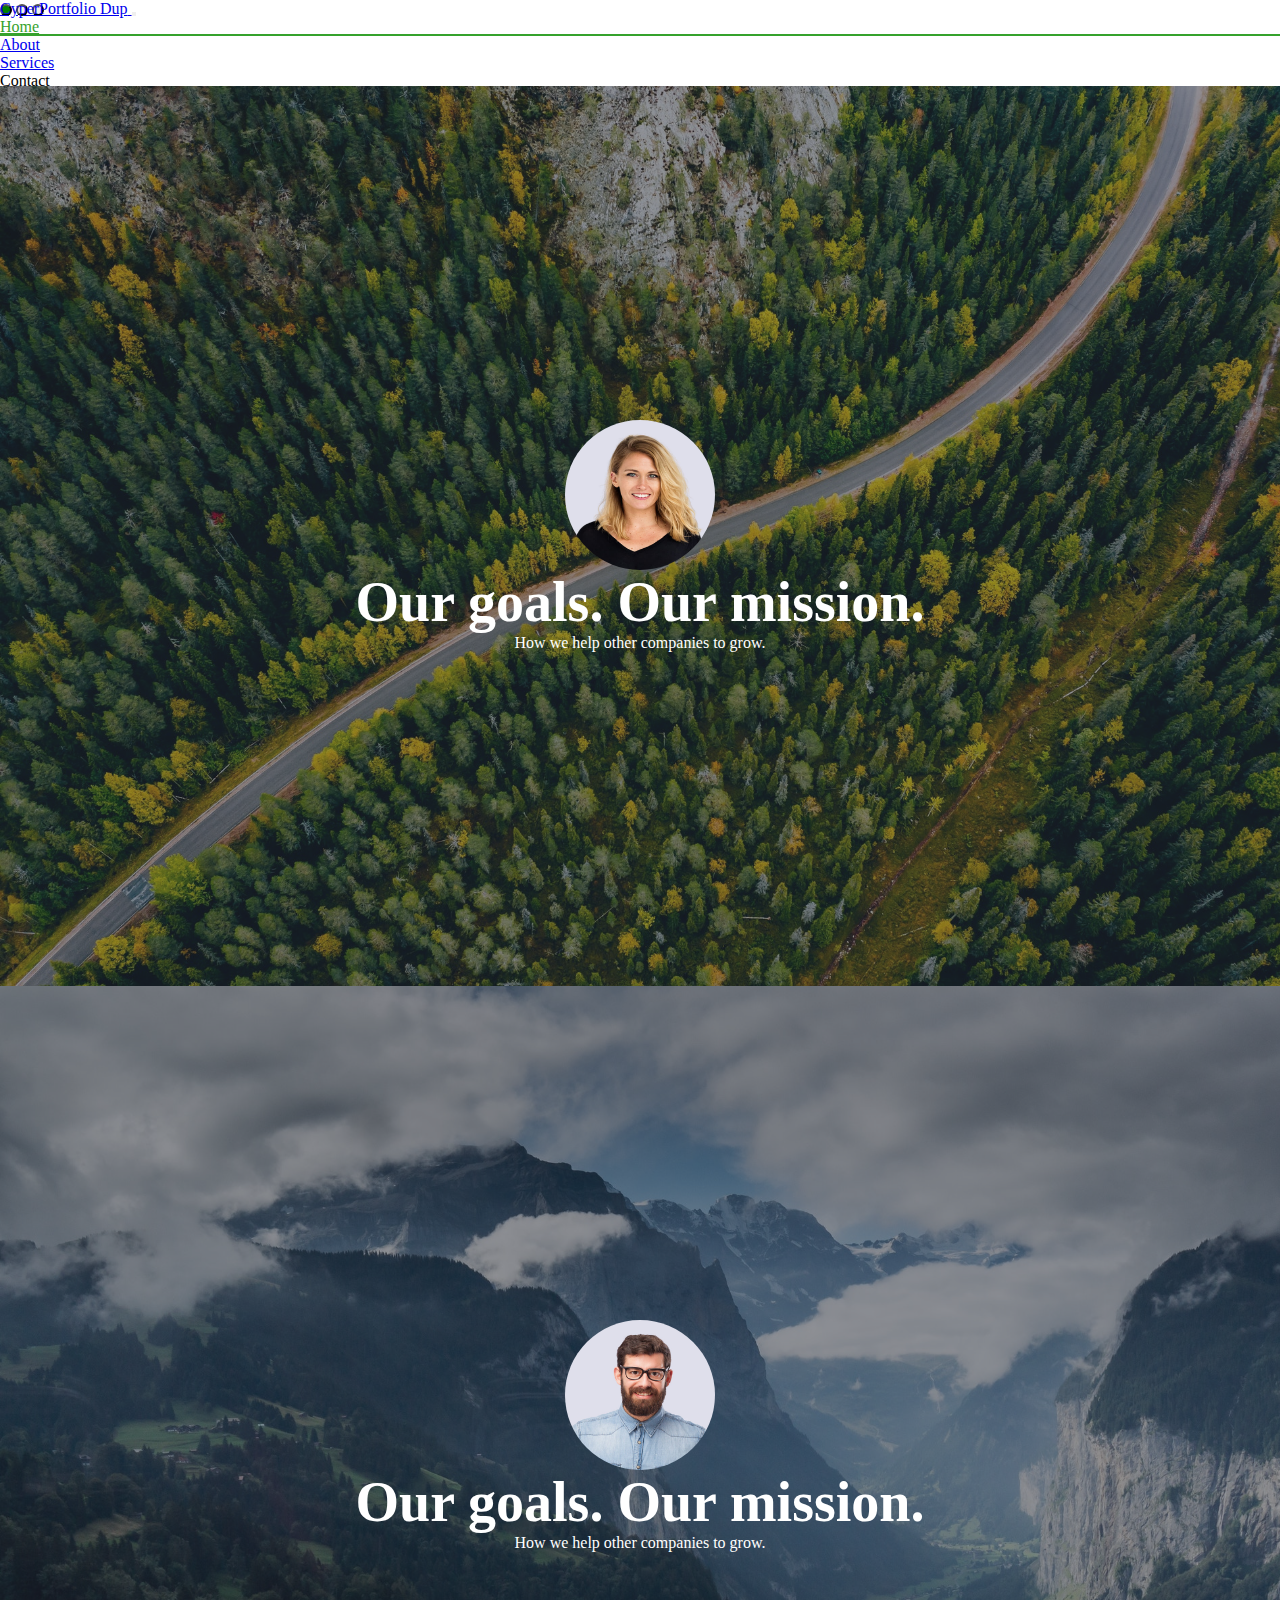
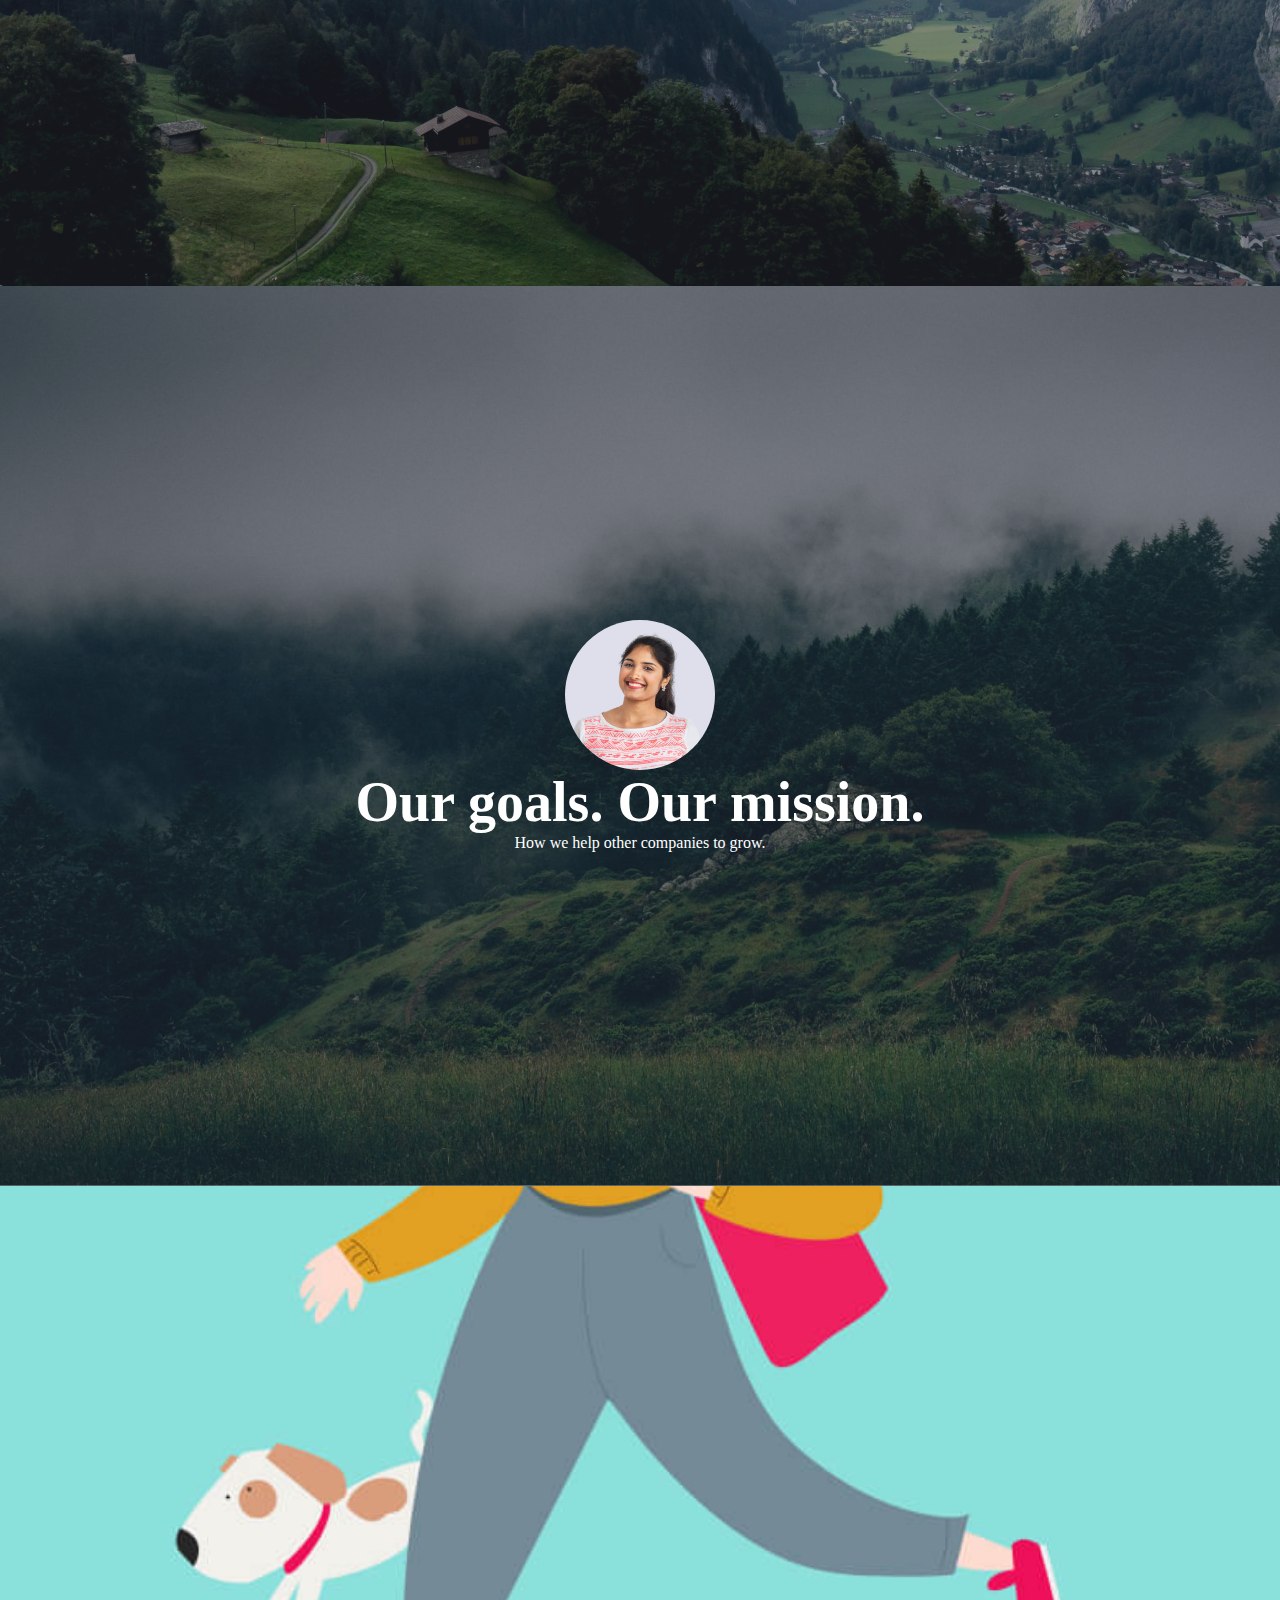
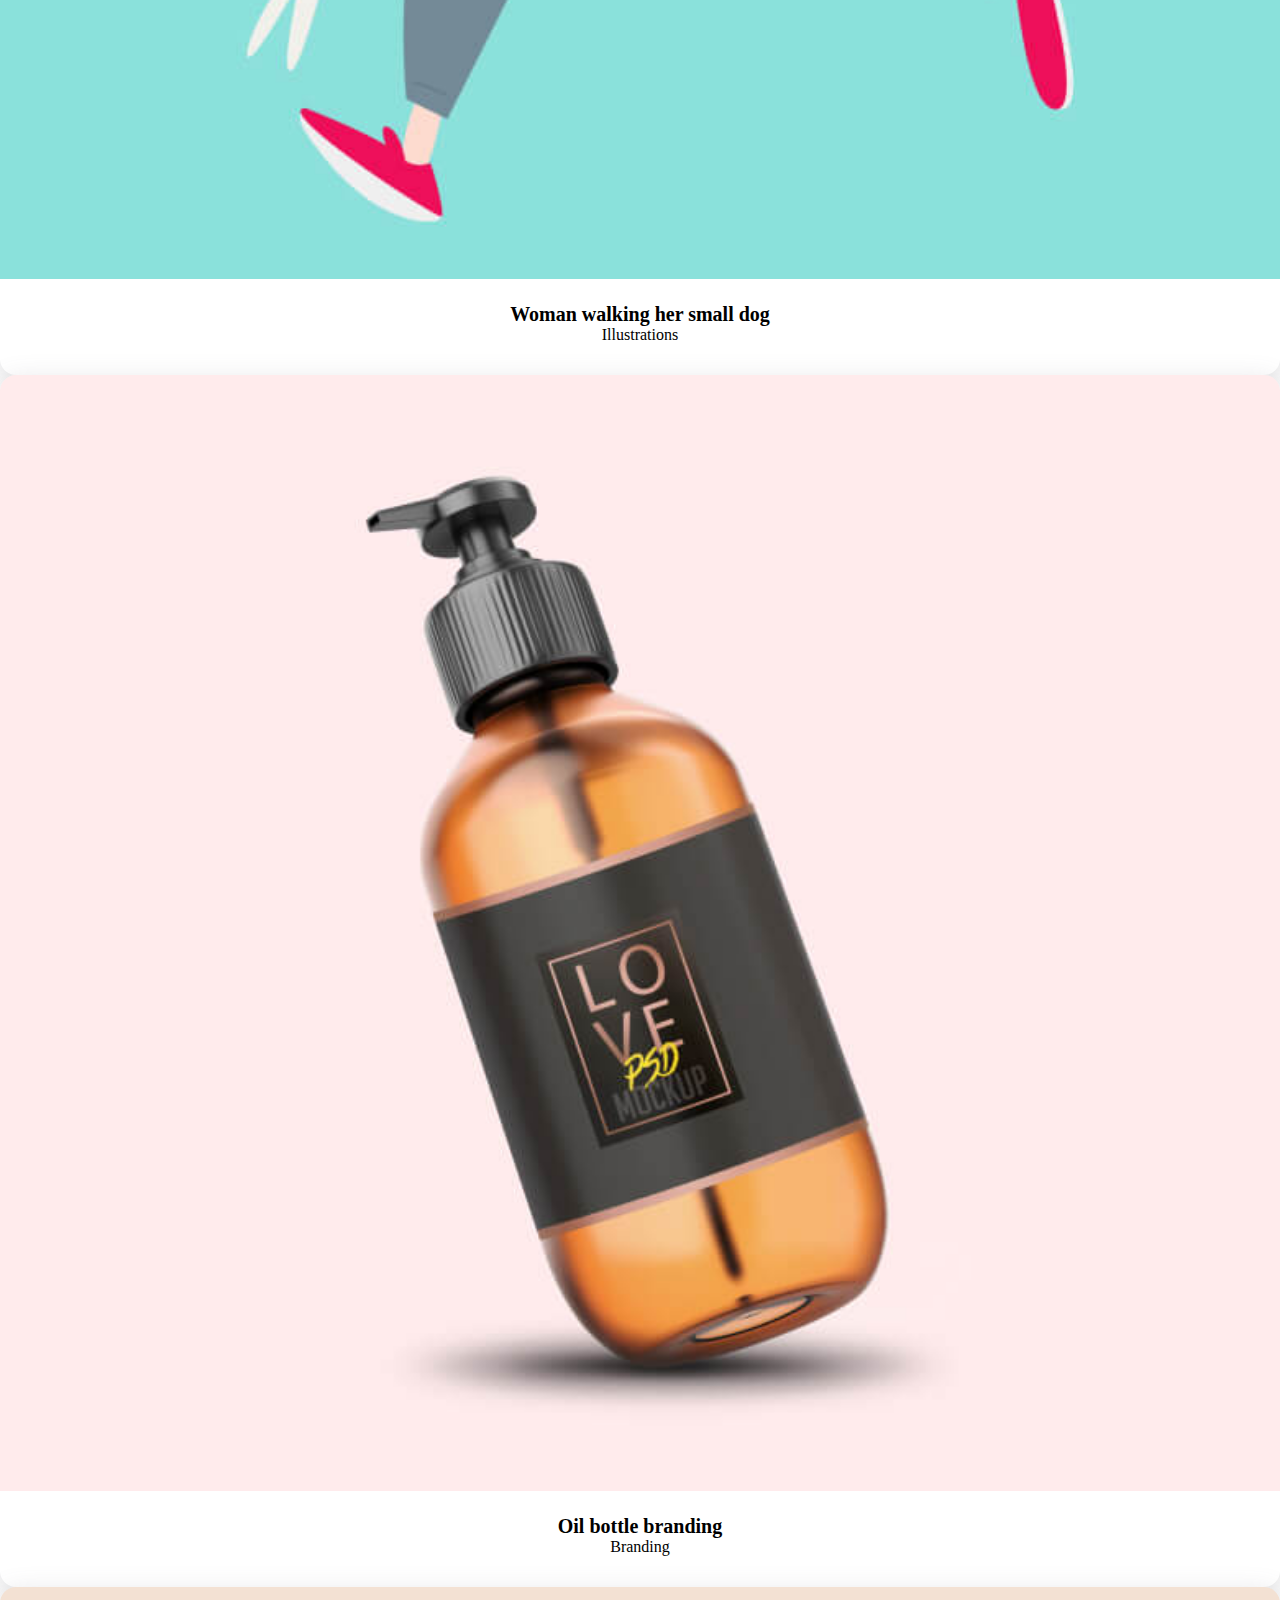
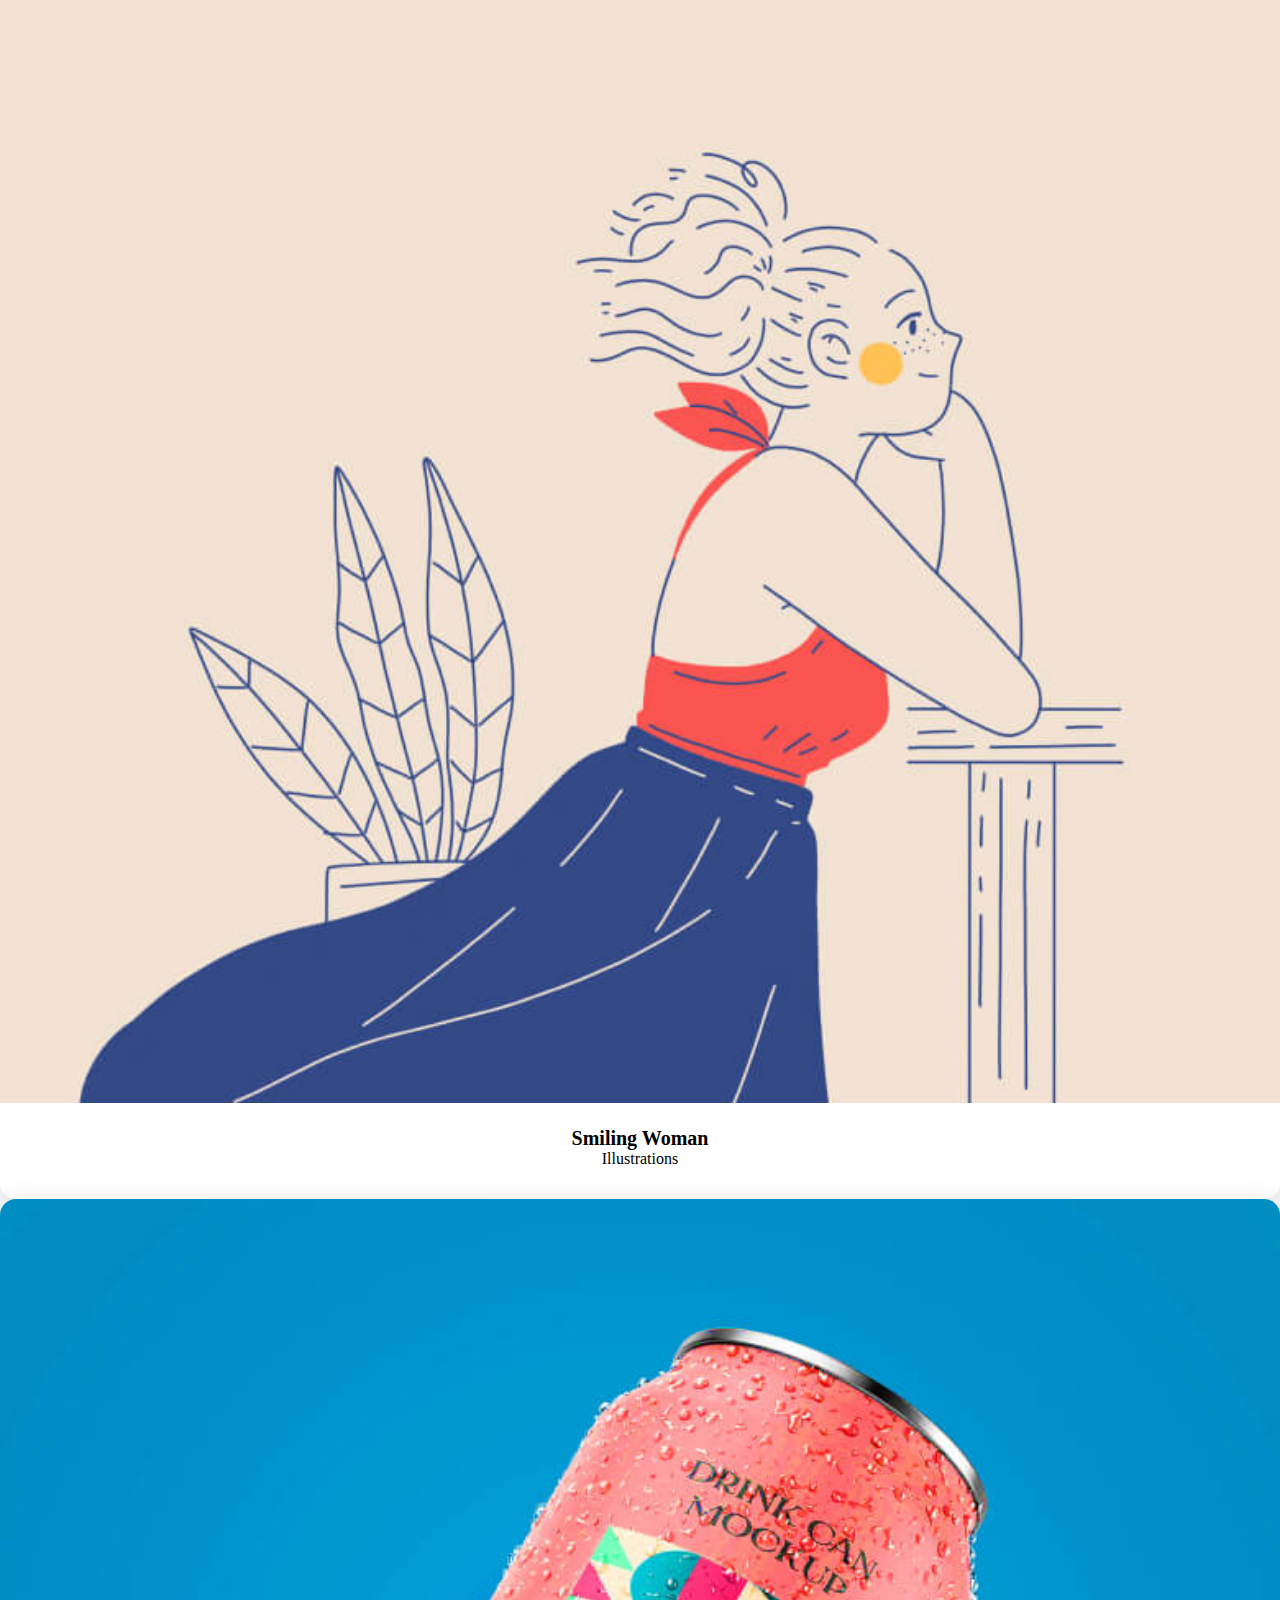
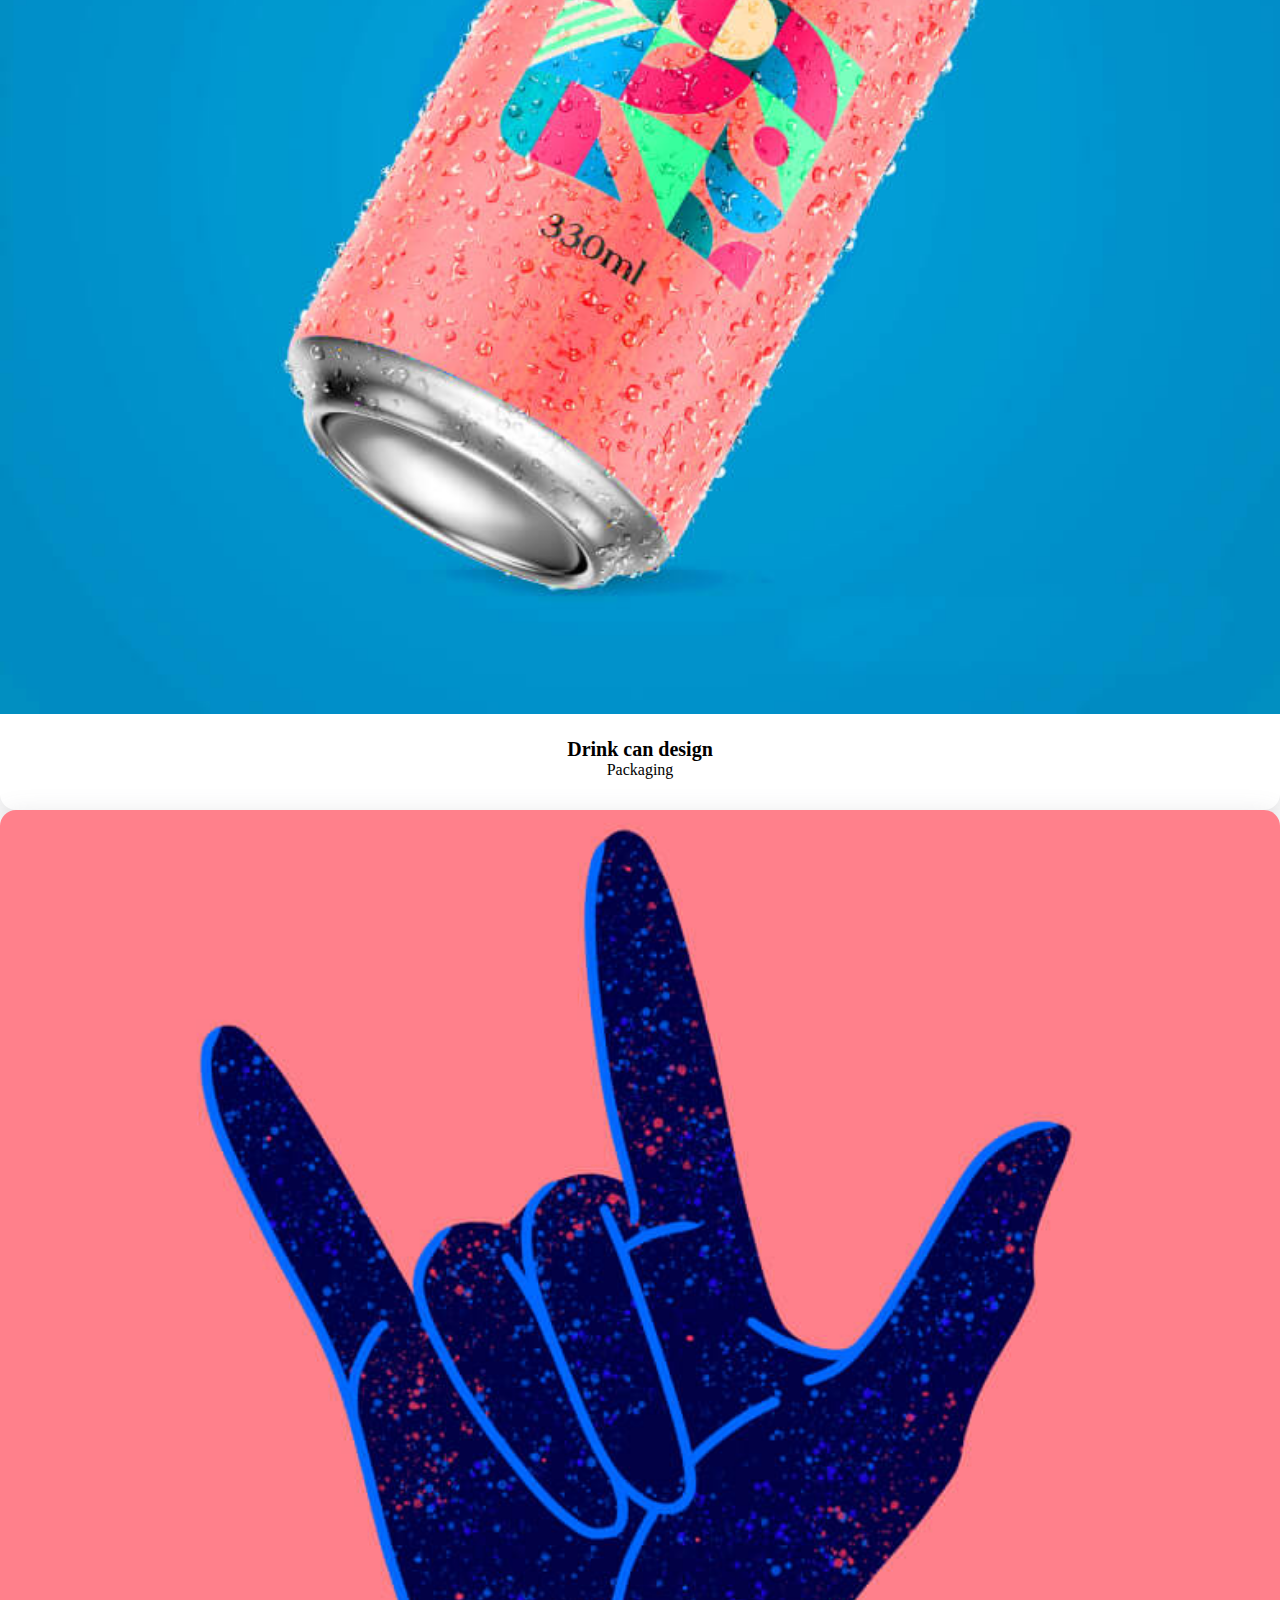
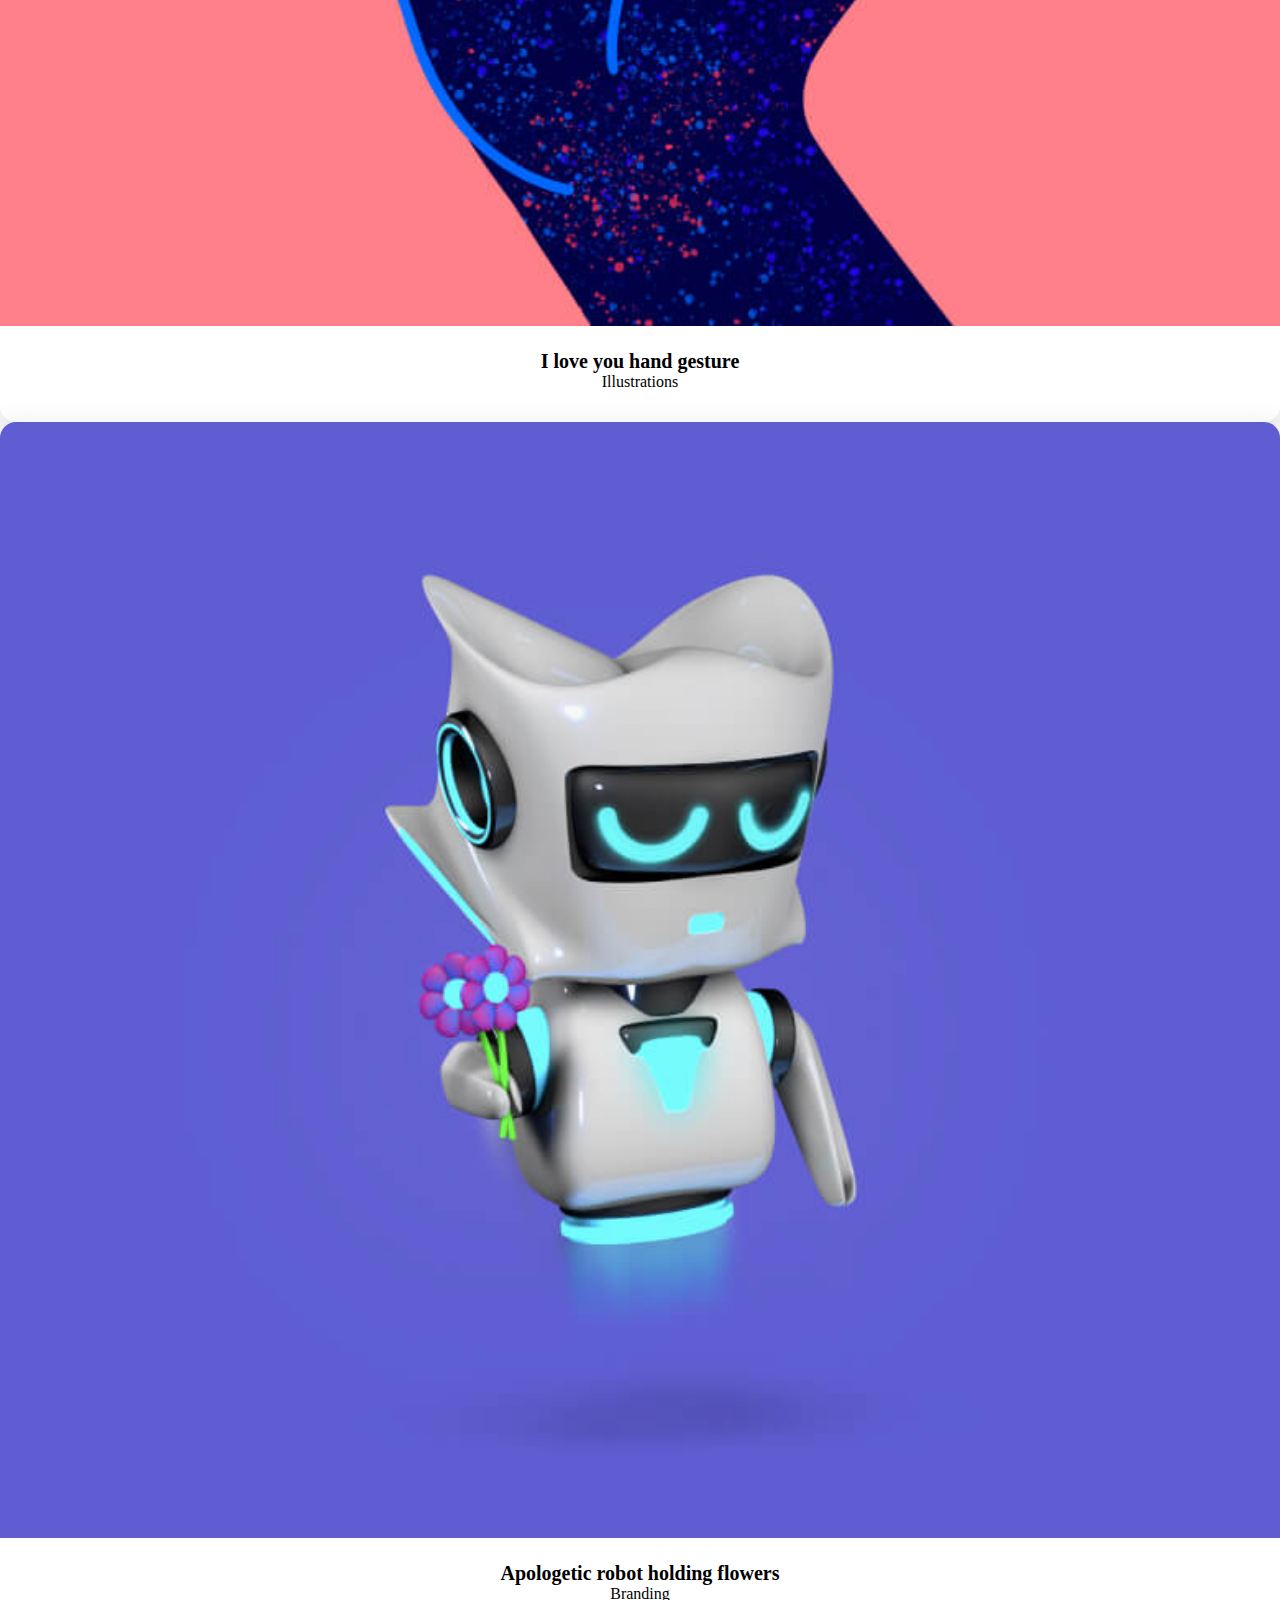
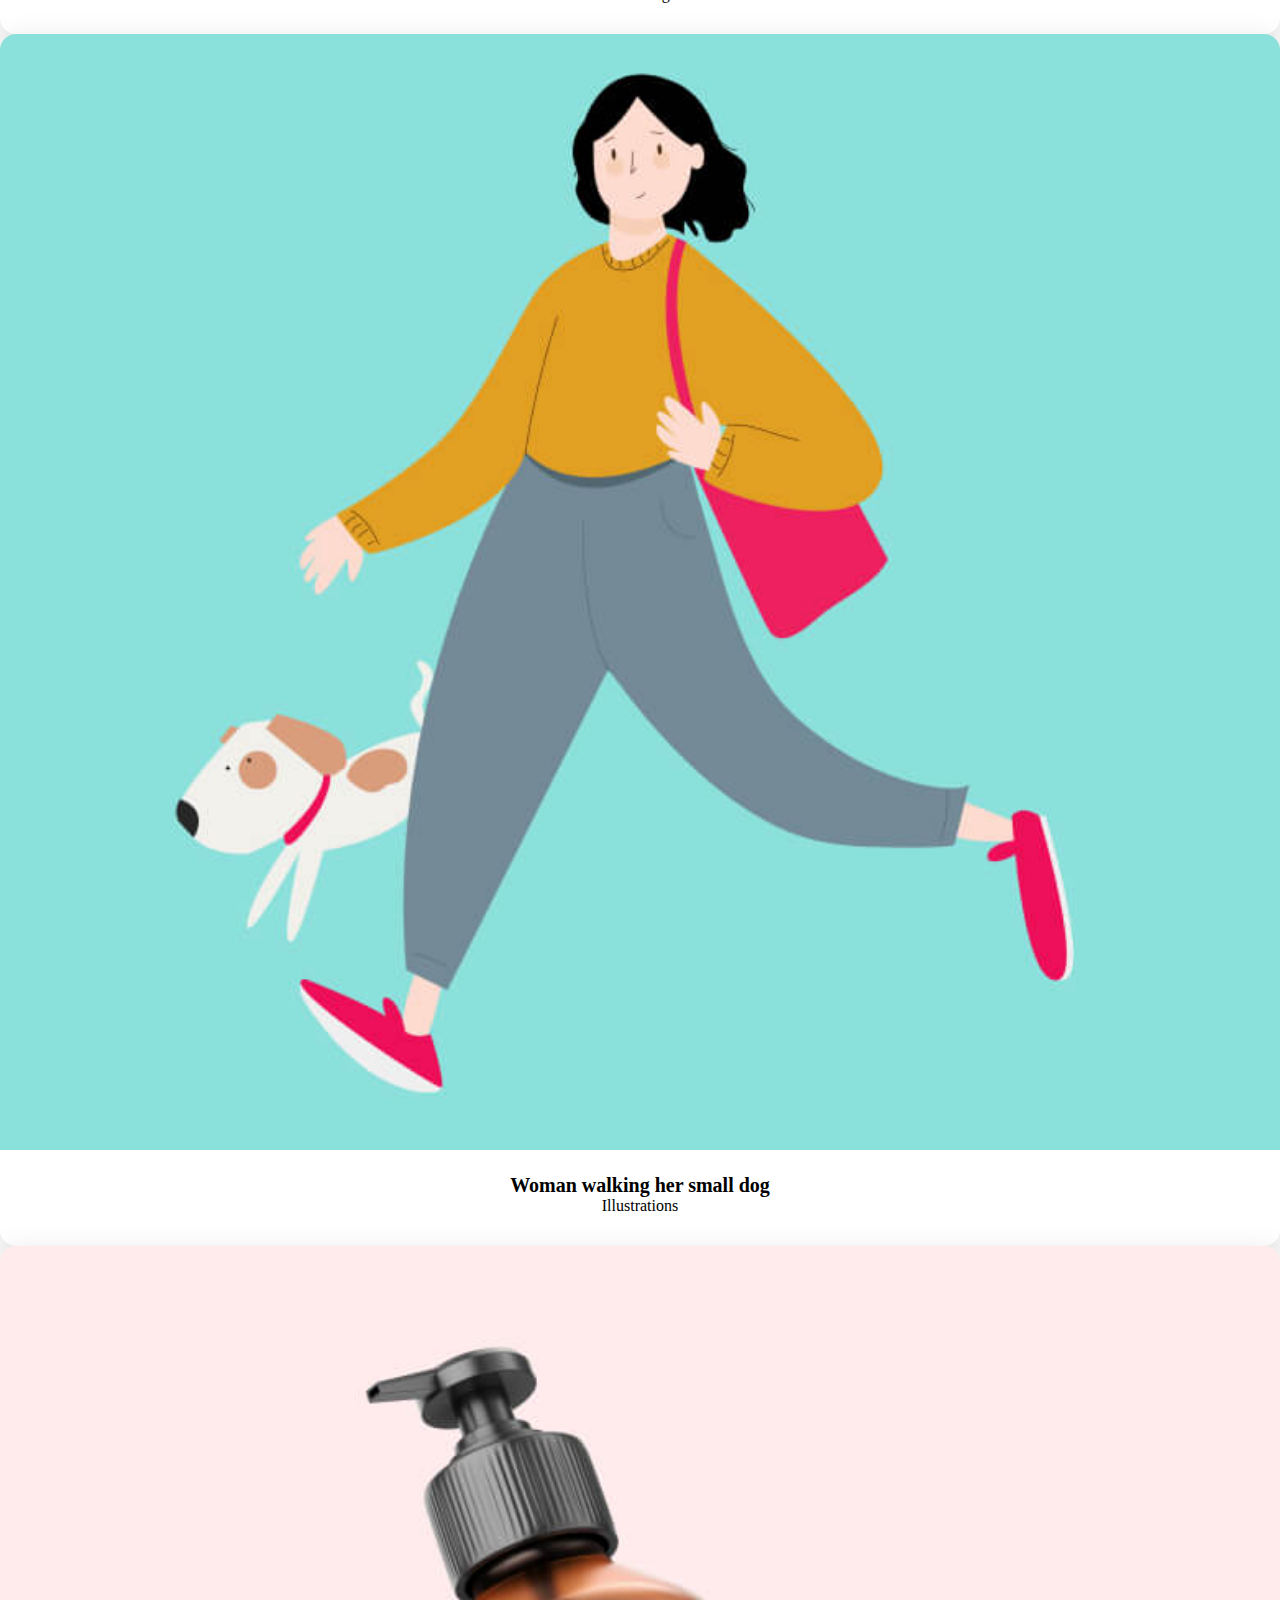
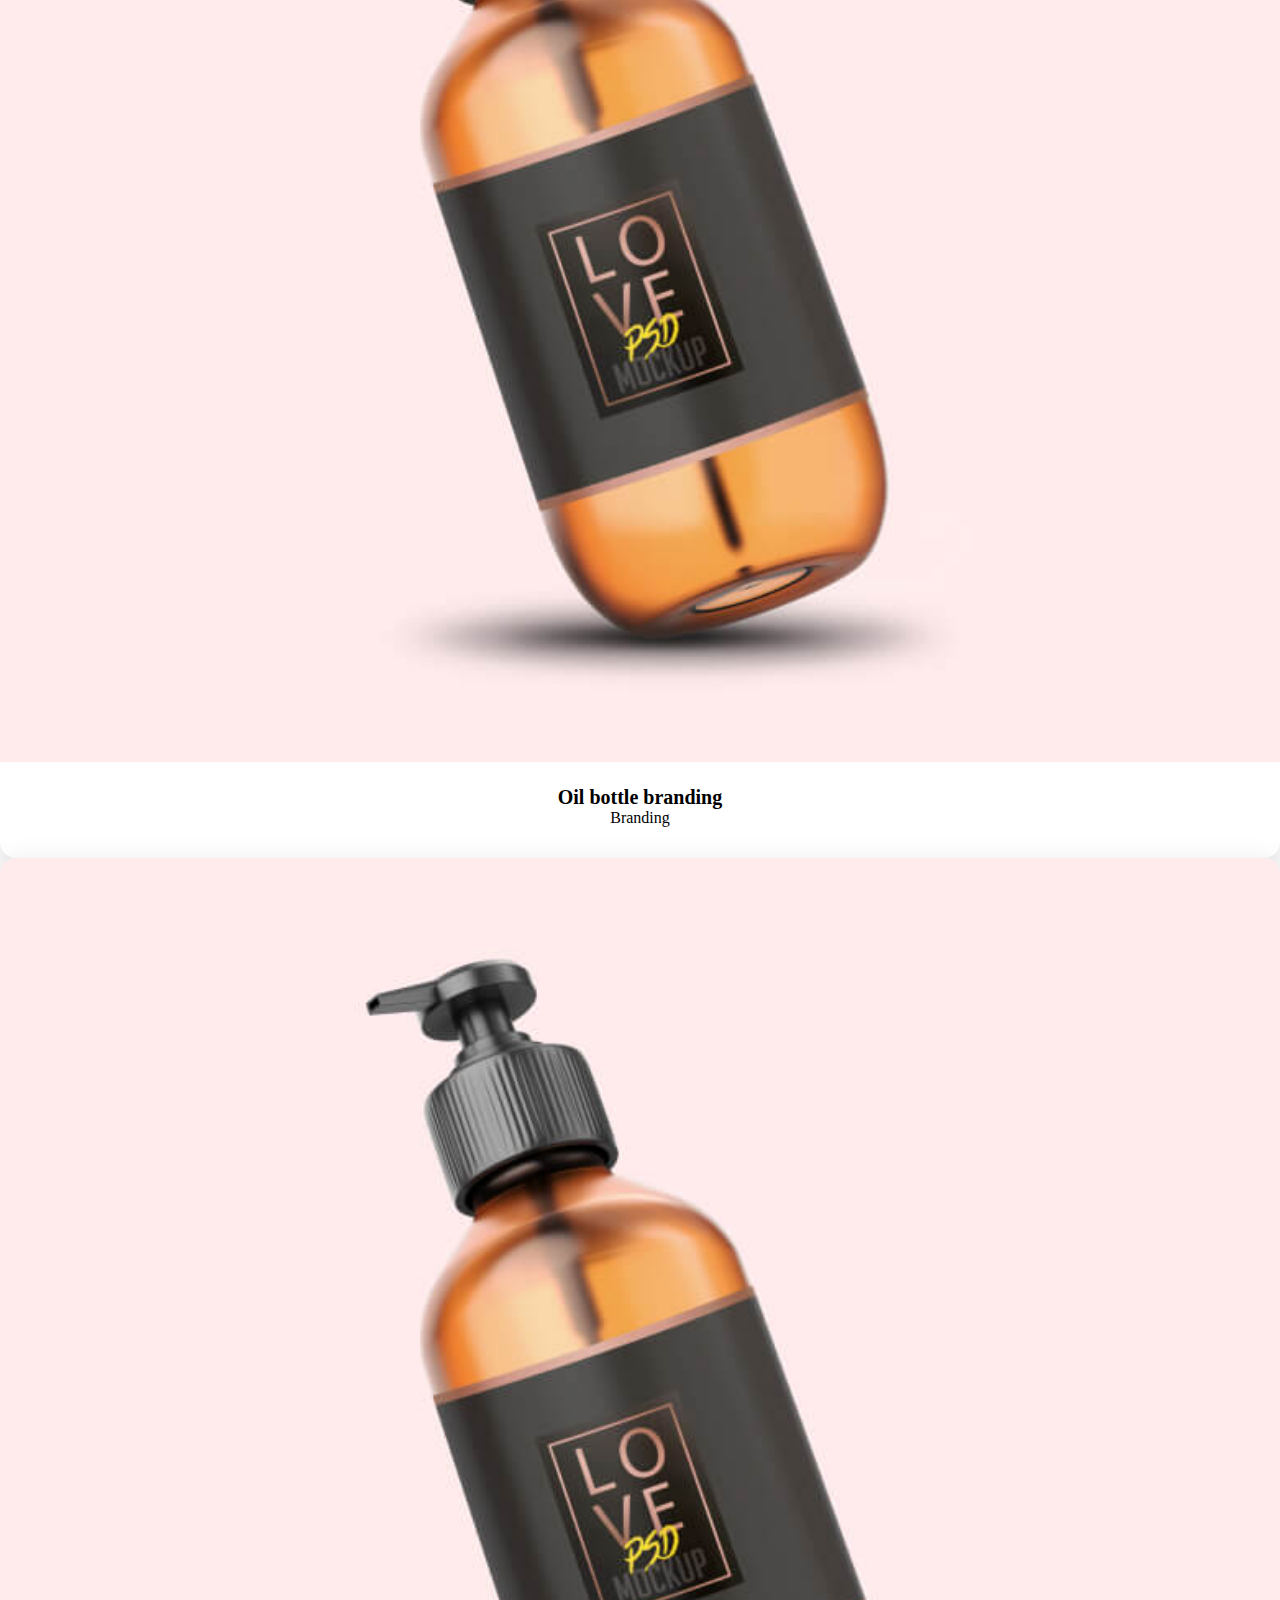
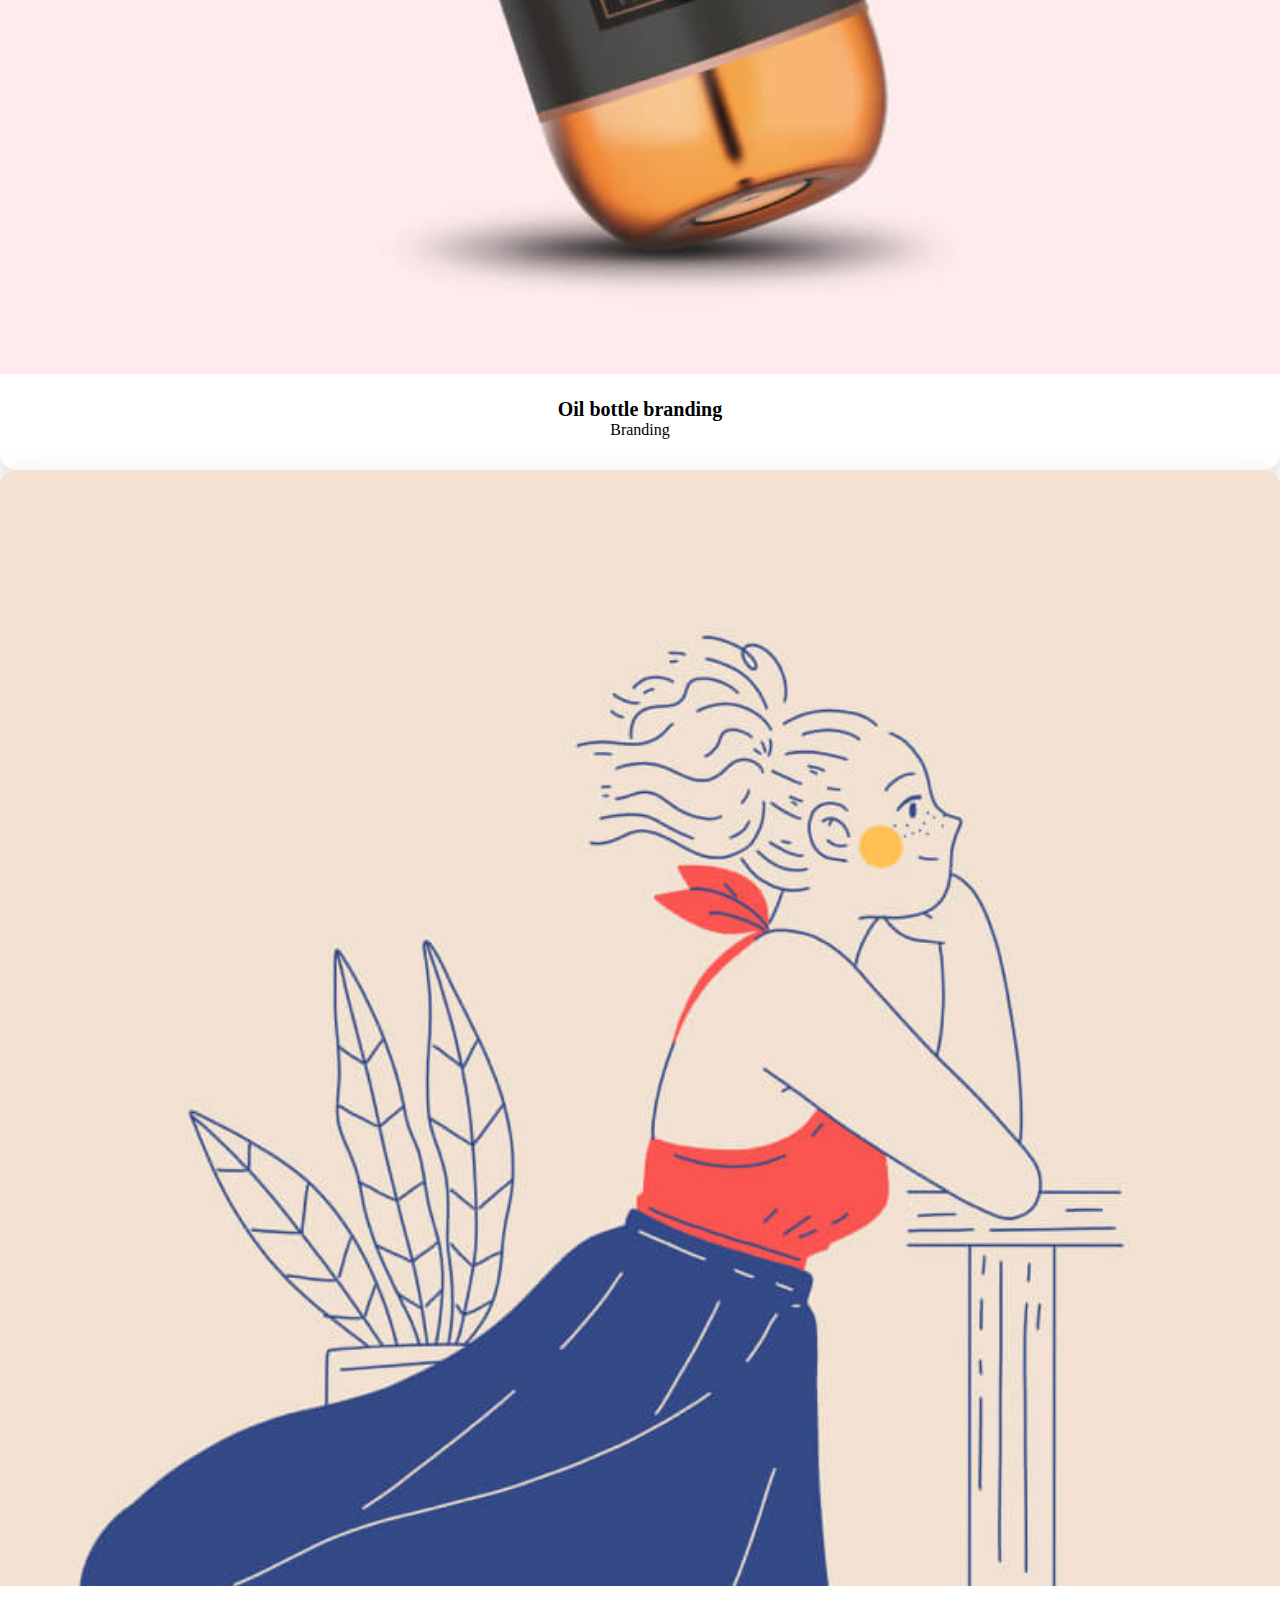
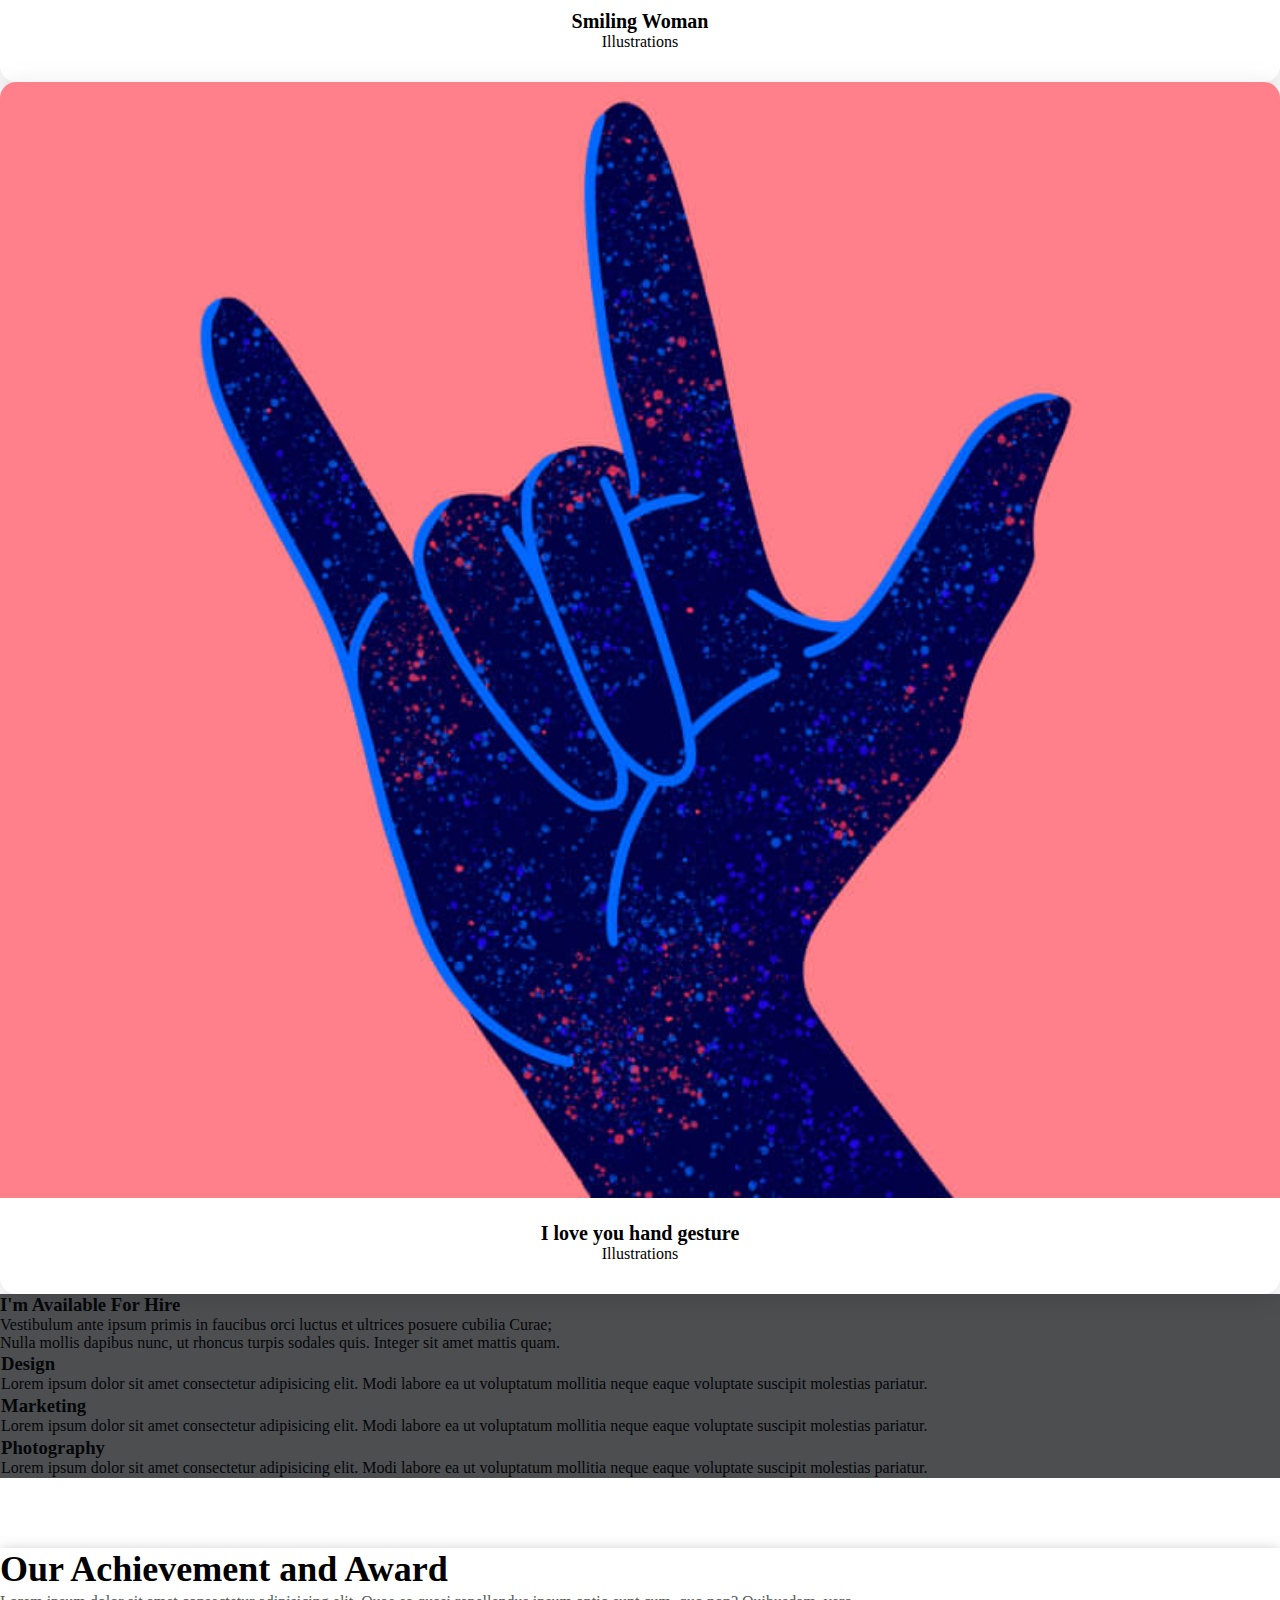
<file: index.html>
<!doctype html>
<html lang="en">

<head>
    <title>My portfolio dup
    </title>
    <!-- Required meta tags -->
    <meta charset="utf-8">
    <meta name="viewport" content="width=device-width, initial-scale=1, shrink-to-fit=no">

    <link rel="shortcut icon" href="./img/g2.jpg" type="image/x-icon">

    <!-- Bootstrap CSS v5.2.1 -->
    <link href="https://cdn.jsdelivr.net/npm/bootstrap@5.2.1/dist/css/bootstrap.min.css" rel="stylesheet"
        integrity="sha384-iYQeCzEYFbKjA/T2uDLTpkwGzCiq6soy8tYaI1GyVh/UjpbCx/TYkiZhlZB6+fzT" crossorigin="anonymous">

    <!-- Fontawsome: fa -->
    <link rel="stylesheet" href="https://cdnjs.cloudflare.com/ajax/libs/font-awesome/6.4.0/css/all.min.css"
        integrity="sha512-iecdLmaskl7CVkqkXNQ/ZH/XLlvWZOJyj7Yy7tcenmpD1ypASozpmT/E0iPtmFIB46ZmdtAc9eNBvH0H/ZpiBw=="
        crossorigin="anonymous" referrerpolicy="no-referrer" />

    <!-- Animate css -->
    <link rel="stylesheet" href="https://cdnjs.cloudflare.com/ajax/libs/animate.css/4.1.1/animate.min.css" />

    <!-- Main css -->
    <link rel="stylesheet" href="./css/style.css">




</head>

<body>
    <header class="text-light">
        <!-- place navbar here -->
        <div class="container">
            <nav class="navbar navbar-expand-lg d-flex bg-body-tertiary">
                <div class="container-fluid">
                    <a class="navbar-brand fs-2" href="#">
                        <i class="fa-solid fa-dice-d20 text-success fs-1"></i>
                        <span class="text-light">CyperPortfolio Dup</span>
                    </a>
                    <button class="navbar-toggler" type="button" data-bs-toggle="collapse" data-bs-target="#navbarNav"
                        aria-controls="navbarNav" aria-expanded="false" aria-label="Toggle navigation">
                        <i class="fa-solid fa-bars text-white"></i>
                    </button>
                    <div class="collapse navbar-collapse justify-content-end" id="navbarNav">
                        <ul class="navbar-nav">
                            <li class="nav-item me-3 ">
                                <a class="nav-link text-light  active" aria-current="page" href="#">Home</a>
                            </li>
                            <li class="nav-item me-3 ">
                                <a class="nav-link text-light" href="#">About</a>
                            </li>
                            <li class="nav-item me-3 ">
                                <a class="nav-link text-light" href="#">Services</a>
                            </li>
                            <li class="nav-item me-3 ">
                                <a class="nav-link text-light disabled">Contact</a>
                            </li>
                        </ul>
                    </div>
                </div>
            </nav>
        </div>
    </header>
    <main>
        <section class="cyber_carousel">
            <div id="carouselExampleIndicators" class="carousel slide carousel-fade" data-bs-ride="carousel">
                <div class="carousel-indicators mb-4">
                    <button type="button" data-bs-target="#carouselExampleIndicators" data-bs-slide-to="0"
                        class="active" aria-current="true" aria-label="Slide 1"></button>
                    <button type="button" data-bs-target="#carouselExampleIndicators" data-bs-slide-to="1"
                        aria-label="Slide 2"></button>
                    <button type="button" data-bs-target="#carouselExampleIndicators" data-bs-slide-to="2"
                        aria-label="Slide 3"></button>
                </div>
                <div class="carousel-inner">
                    <div class="carousel-item active">
                        <img src="./img/finland.jpg" class="d-block w-100" alt="...">
                        <div class="carousel_content">
                            <img class="animate__animated animate__fadeInUp" src="./img/01-3.jpg" alt="">
                            <h2 class="animate__animated animate__fadeInUp animate__delay-1s">Our goals. Our mission.
                            </h2>
                            <p class="animate__animated animate__fadeInUp animate__delay-2s">How we help other companies
                                to grow.</p>
                        </div>
                    </div>
                    <div class="carousel-item">
                        <img src="./img/mountains.jpg" class="d-block w-100" alt="...">
                        <div class="carousel_content">
                            <img class="animate__animated animate__fadeInUp" src="./img/02-3.jpg" alt="">
                            <h2 class="animate__animated animate__fadeInUp animate__delay-1s">Our goals. Our mission.
                            </h2>
                            <p class="animate__animated animate__fadeInUp animate__delay-2s">How we help other companies
                                to grow.</p>
                        </div>
                    </div>
                    <div class="carousel-item">
                        <img src="./img/mountains-1.jpg" class="d-block w-100" alt="...">
                        <div class="carousel_content">
                            <img class="animate__animated animate__fadeInUp" src="./img/03-3.jpg" alt="">
                            <h2 class="animate__animated animate__fadeInUp animate__delay-1s">Our goals. Our mission.
                            </h2>
                            <p class="animate__animated animate__fadeInUp animate__delay-2s">How we help other companies
                                to grow.</p>
                        </div>
                    </div>
                </div>
                <!-- <button class="carousel-control-prev" type="button" data-bs-target="#carouselExampleIndicators"
                    data-bs-slide="prev">
                    <span class="carousel-control-prev-icon" aria-hidden="true"></span>
                    <span class="visually-hidden">Previous</span>
                </button>
                <button class="carousel-control-next" type="button" data-bs-target="#carouselExampleIndicators"
                    data-bs-slide="next">
                    <span class="carousel-control-next-icon" aria-hidden="true"></span>
                    <span class="visually-hidden">Next</span>
                </button> -->
            </div>
        </section>

        <section class="cyber_project py-5">
            <div class="container">
                <div class="project_title text-center">
                    <h2 class="fw-bold">I Love What I Do
                    </h2>
                    <p>Vestibulum ante ipsum primis in faucibus orci luctus et ultrices posuere
                        cubilia Curae; Nulla
                        mollis
                        dapibus nunc, ut rhoncus turpis sodales quis. Integer sit amet mattis quam.Vestibulum ante ipsum
                        primis in faucibus orci luctus et ultrices posuere cubilia Curae; Nulla mollis dapibus nunc

                    </p>
                </div>
                <div class="project_content">
                    <ul class="nav nav-tabs" id="myTab" role="tablist">
                        <li class="nav-item" role="presentation">
                            <button class="nav-link active" id="home-tab" data-bs-toggle="tab"
                                data-bs-target="#home-tab-pane" type="button" role="tab" aria-controls="home-tab-pane"
                                aria-selected="true">All Projects</button>
                        </li>
                        <li class="nav-item" role="presentation">
                            <button class="nav-link" id="profile-tab" data-bs-toggle="tab"
                                data-bs-target="#profile-tab-pane" type="button" role="tab"
                                aria-controls="profile-tab-pane" aria-selected="false">Illustration</button>
                        </li>
                        <li class="nav-item" role="presentation">
                            <button class="nav-link" id="contact-tab" data-bs-toggle="tab"
                                data-bs-target="#contact-tab-pane" type="button" role="tab"
                                aria-controls="contact-tab-pane" aria-selected="false">Photography</button>
                        </li>
                        <li class="nav-item" role="presentation">
                            <button class="nav-link" id="disabled-tab" data-bs-toggle="tab"
                                data-bs-target="#disabled-tab-pane" type="button" role="tab"
                                aria-controls="disabled-tab-pane" aria-selected="false">Website</button>
                        </li>
                    </ul>
                    <div class="tab-content" id="myTabContent">
                        <div class="tab-pane fade show active" id="home-tab-pane" role="tabpanel"
                            aria-labelledby="home-tab" tabindex="0">
                            <div class="row g-5">
                                <div class="col-12 col-md-6 col-xl-4">
                                    <div class="project_item
                                    "><img src="./img/g1.jpg" alt="">
                                        <div class="project_text">
                                            <h3>Apologetic robot holding flowers
                                            </h3>
                                            <p>Branding</p>
                                        </div>
                                    </div>
                                </div>
                                <div class="col-12 col-md-6 col-xl-4">
                                    <div class="project_item
                                    "><img src="./img/g2.jpg" alt="">
                                        <div class="project_text">
                                            <h3>Woman walking her small dog
                                            </h3>
                                            <p>Illustrations</p>
                                        </div>
                                    </div>
                                </div>
                                <div class="col-12 col-md-6 col-xl-4">
                                    <div class="project_item
                                    "><img src="./img/g3.jpg" alt="">
                                        <div class="project_text">
                                            <h3>Oil bottle branding
                                            </h3>
                                            <p>Branding</p>
                                        </div>
                                    </div>
                                </div>
                                <div class="col-12 col-md-6 col-xl-4">
                                    <div class="project_item
                                    "><img src="./img/g4.jpg" alt="">
                                        <div class="project_text">
                                            <h3>Smiling Woman
                                            </h3>
                                            <p>Illustrations</p>
                                        </div>
                                    </div>
                                </div>
                                <div class="col-12 col-md-6 col-xl-4">
                                    <div class="project_item
                                    "><img src="./img/g5.jpg" alt="">
                                        <div class="project_text">
                                            <h3>Drink can design
                                            </h3>
                                            <p>Packaging</p>
                                        </div>
                                    </div>
                                </div>
                                <div class="col-12 col-md-6 col-xl-4">
                                    <div class="project_item
                                    "><img src="./img/g6.jpg" alt="">
                                        <div class="project_text">
                                            <h3>I love you hand gesture
                                            </h3>
                                            <p>Illustrations</p>
                                        </div>
                                    </div>
                                </div>
                            </div>
                        </div>
                        <div class="tab-pane fade" id="profile-tab-pane" role="tabpanel" aria-labelledby="profile-tab"
                            tabindex="0">
                            <div class="row g-5">
                                <div class="col-12 col-md-6 col-xl-4">
                                    <div class="project_item
                                    "><img src="./img/g1.jpg" alt="">
                                        <div class="project_text">
                                            <h3>Apologetic robot holding flowers
                                            </h3>
                                            <p>Branding</p>
                                        </div>
                                    </div>
                                </div>
                                <div class="col-12 col-md-6 col-xl-4">
                                    <div class="project_item
                                    "><img src="./img/g2.jpg" alt="">
                                        <div class="project_text">
                                            <h3>Woman walking her small dog
                                            </h3>
                                            <p>Illustrations</p>
                                        </div>
                                    </div>
                                </div>
                                <div class="col-12 col-md-6 col-xl-4">
                                    <div class="project_item
                                    "><img src="./img/g3.jpg" alt="">
                                        <div class="project_text">
                                            <h3>Oil bottle branding
                                            </h3>
                                            <p>Branding</p>
                                        </div>
                                    </div>
                                </div>
                            </div>
                        </div>
                        <div class="tab-pane fade" id="contact-tab-pane" role="tabpanel" aria-labelledby="contact-tab"
                            tabindex="0">
                            <div class="row g-5">
                                <div class="col-12 col-md-6 col-xl-4">
                                    <div class="project_item
                                    "><img src="./img/g3.jpg" alt="">
                                        <div class="project_text">
                                            <h3>Oil bottle branding
                                            </h3>
                                            <p>Branding</p>
                                        </div>
                                    </div>
                                </div>
                                <div class="col-12 col-md-6 col-xl-4">
                                    <div class="project_item
                                    "><img src="./img/g4.jpg" alt="">
                                        <div class="project_text">
                                            <h3>Smiling Woman
                                            </h3>
                                            <p>Illustrations</p>
                                        </div>
                                    </div>
                                </div>
                            </div>
                        </div>
                        <div class="tab-pane fade" id="disabled-tab-pane" role="tabpanel" aria-labelledby="disabled-tab"
                            tabindex="0">
                            <div class="row g-5">
                                <div class="col-12 col-md-6 col-xl-4">
                                    <div class="project_item
                                    "><img src="./img/g6.jpg" alt="">
                                        <div class="project_text">
                                            <h3>I love you hand gesture
                                            </h3>
                                            <p>Illustrations</p>
                                        </div>
                                    </div>
                                </div>
                            </div>
                        </div>
                    </div>
                </div>
            </div>

        </section>

        <section class="available py-5">
            <div class="overlay"></div>
            <div class="container position-relative">
                <!-- title -->
                <div class="available_title text-center text-white">
                    <h3>I'm Available For Hire
                    </h3>
                    <p>Vestibulum ante ipsum primis in faucibus orci luctus et ultrices posuere cubilia Curae; <br>Nulla
                        mollis dapibus nunc, ut rhoncus turpis sodales quis. Integer sit amet mattis quam.
                    </p>
                </div>
                <!-- contnet -->
                <div class="available_content">
                    <div class="row g-4">
                        <!-- item -->
                        <div class="col-12 col-xl-4">
                            <div class="avai_item text-white text-center px-4 py-5 rounded-3">
                                <i class="fa-solid fa-paintbrush text-success fs-1"></i>
                                <h3 class="my-3">Design</h3>
                                <p>Lorem ipsum dolor sit amet consectetur adipisicing elit. Modi labore ea ut voluptatum
                                    mollitia neque eaque voluptate suscipit molestias pariatur.</p>
                            </div>
                        </div>
                        <div class="col-12 col-xl-4">
                            <div class="avai_item text-white text-center px-4 py-5 rounded-3">
                                <i class="fa-solid fa-shekel-sign text-success fs-1"></i>
                                <h3 class="my-3">Marketing </h3>
                                <p>Lorem ipsum dolor sit amet consectetur adipisicing elit. Modi labore ea ut voluptatum
                                    mollitia neque eaque voluptate suscipit molestias pariatur.</p>
                            </div>
                        </div>
                        <div class="col-12 col-xl-4">
                            <div class="avai_item text-white text-center px-4 py-5 rounded-3">
                                <i class="fa-solid fa-camera text-success fs-1"></i>
                                <h3 class="my-3">Photography </h3>
                                <p>Lorem ipsum dolor sit amet consectetur adipisicing elit. Modi labore ea ut voluptatum
                                    mollitia neque eaque voluptate suscipit molestias pariatur.</p>
                            </div>
                        </div>
                    </div>
                </div>

            </div>
        </section>
        <section class="award ">
            <div class="award_bg "></div>
            <div class="container-lg">
                <div class="row">
                    <div class="col-12 col-md-6 col-lg-5">
                        <div class="award_left border rounded-3 p-5">
                            <h2 class="fw-bold">Our Achievement and Award </h2>
                            <p class="my-3">Lorem ipsum dolor sit amet consectetur adipisicing elit. Quae ea quasi
                                repellendus ipsum
                                optio sunt cum, quo non? Quibusdam, vero.</p>
                        </div>
                    </div>
                    <div class="col-12 col-md-6 col-lg-7">
                        <div class="award_right py-5">
                            <div class="award_message">
                                <p>Lorem ipsum dolor sit amet consectetur adipisicing elit. Quod inventore ipsam
                                    asperiores quas autem deleniti nihil praesentium iusto perferendis porro assumenda
                                    dolor quibusdam, placeat similique vitae, tempore id repellendus adipisci aperiam
                                    labore. Cumque, et quae.
                                </p>
                            </div>
                            <div class="row">
                                <div class="col">
                                    <img class="img-fluid" src="./img/award-1.png" alt="">
                                </div>
                                <div class="col">
                                    <img class="img-fluid" src="./img/award-2.png" alt="">
                                </div>
                                <div class="col">
                                    <img class="img-fluid" src="./img/award-3.png" alt="">
                                </div>
                                <div class="col">
                                    <img class="img-fluid" src="./img/award-4.png" alt="">
                                </div>
                                <div class="col">
                                    <img class="img-fluid" src="./img/award-5.png" alt="">
                                </div>
                            </div>
                        </div>
                    </div>
                </div>
            </div>
        </section>
    </main>
    <footer class="py-5">
        <!-- place footer here -->
        <div class="container-lg text-white text-center">
            <div class="footer_social py-4">
                <a href=""><i class="fa-brands fa-facebook-f"></i></a>
                <a href=""><i class="fa-brands fa-twitter"></i></a>
                <a href=""><i class="fa-brands fa-instagram"></i></a>
                <a href=""><i class="fa-brands fa-google-plus-g"></i></a>
                <a href=""><i class="fa-brands fa-linkedin"></i></a>
            </div>
            <hr>
            <div class="footer_copy">
                <p>© 2021 CyberPortfolio. All rights reserved | Designed by <a
                        href="https://cybersoft.edu.vn/bootcamp-lap-trinh-front-end-tu-zero-co-viec-lam/" target="
                        ">Cybersoft</a>
                </p>
            </div>
        </div>
    </footer>
    <!-- Bootstrap JavaScript Libraries -->
    <script src="https://cdn.jsdelivr.net/npm/@popperjs/core@2.11.6/dist/umd/popper.min.js"
        integrity="sha384-oBqDVmMz9ATKxIep9tiCxS/Z9fNfEXiDAYTujMAeBAsjFuCZSmKbSSUnQlmh/jp3" crossorigin="anonymous">
        </script>

    <script src="https://cdn.jsdelivr.net/npm/bootstrap@5.2.1/dist/js/bootstrap.min.js"
        integrity="sha384-7VPbUDkoPSGFnVtYi0QogXtr74QeVeeIs99Qfg5YCF+TidwNdjvaKZX19NZ/e6oz" crossorigin="anonymous">
        </script>

    <!-- wowjs -->
    <script src="https://cdnjs.cloudflare.com/ajax/libs/wow/1.1.2/wow.min.js"
        integrity="sha512-Eak/29OTpb36LLo2r47IpVzPBLXnAMPAVypbSZiZ4Qkf8p/7S/XRG5xp7OKWPPYfJT6metI+IORkR5G8F900+g=="
        crossorigin="anonymous" referrerpolicy="no-referrer"></script>
    <script>
        new WOW().init();
    </script>
</body>

</html>
</file>
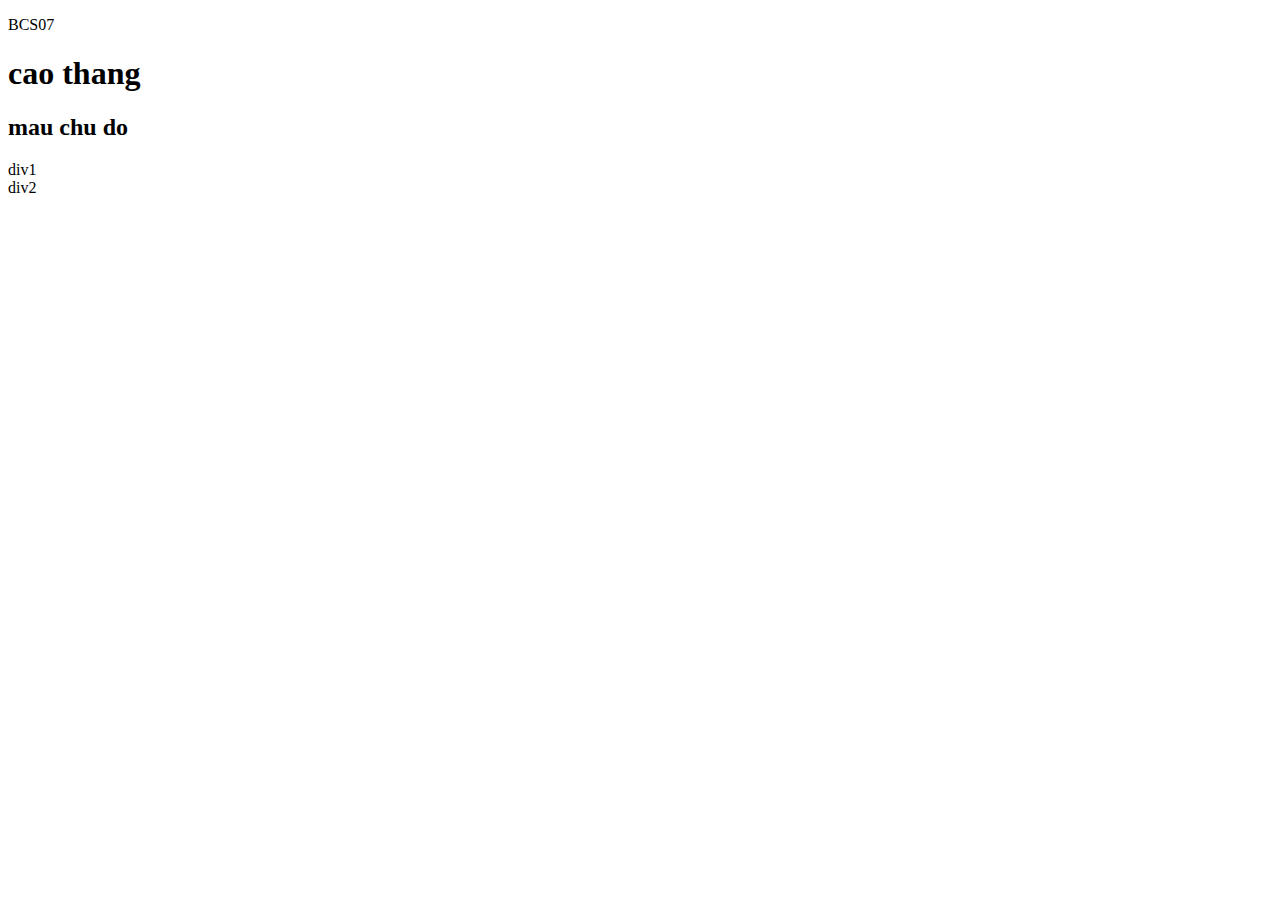
<file: demo.html>
<!-- short cut: bs5-$ -->

<!doctype html>
<html lang="en">

<head>
    <title>Bootstrap Demo</title>
    <!-- Required meta tags -->
    <meta charset="utf-8">
    <meta name="viewport" content="width=device-width, initial-scale=1, shrink-to-fit=no">

    <!-- Bootstrap CSS v5.2.1 -->
    <link href="https://cdn.jsdelivr.net/npm/bootstrap@5.2.1/dist/css/bootstrap.min.css" rel="stylesheet"
        integrity="sha384-iYQeCzEYFbKjA/T2uDLTpkwGzCiq6soy8tYaI1GyVh/UjpbCx/TYkiZhlZB6+fzT" crossorigin="anonymous">

</head>

<body>
    <header>
        <!-- place navbar here -->
        <p class="bg-primary">BCS07</p>
        <h1 class="bg-success">cao thang</h1>
        <h2 class="text-danger">mau chu do</h2>
        <div class="d-xxl-flex d-inline">
            <div>div1</div>
            <div class="ms-5">div2</div>
        </div>
    </header>
    <main>

    </main>
    <footer>
        <!-- place footer here -->
    </footer>
    <!-- Bootstrap JavaScript Libraries -->
    <script src="https://cdn.jsdelivr.net/npm/@popperjs/core@2.11.6/dist/umd/popper.min.js"
        integrity="sha384-oBqDVmMz9ATKxIep9tiCxS/Z9fNfEXiDAYTujMAeBAsjFuCZSmKbSSUnQlmh/jp3" crossorigin="anonymous">
        </script>

    <script src="https://cdn.jsdelivr.net/npm/bootstrap@5.2.1/dist/js/bootstrap.min.js"
        integrity="sha384-7VPbUDkoPSGFnVtYi0QogXtr74QeVeeIs99Qfg5YCF+TidwNdjvaKZX19NZ/e6oz" crossorigin="anonymous">
        </script>
</body>

</html>
</file>
<file: css/style.css>
*{
    margin: 0;
    padding: 0;
    box-sizing: border-box;
}

/* Header css */
header {
    position: absolute;
    top: 0;
    left: 0;
    z-index: 999;
    width: 100%;
}


header nav .nav-link.active{
    color: #35a22c !important;
}

header nav .nav-item {
    position: relative;
}

header nav .nav-item::before{
    content: "";
    position: absolute;
    height: 2px;
    width: 0;
    background-color: #35a22c;
    bottom: 0;
    left: 0;
}

header nav .nav-item .nav-link{
    transition: all 0.5s;
}

header nav .nav-item:first-child::before{
    width: 100%;
}

header nav .nav-item:hover::before{
    width: 100%;
}

header nav .nav-item:hover .nav-link{
    color: green !important;
}

/* Main css */

/* Cyber carousel css */

.cyber_carousel .carousel-inner{
    height: 100vh;
}

.cyber_carousel .carousel-item{
    height: 100%;
}

.cyber_carousel .carousel-inner img{
    /* filter: brightness(0.8) grayscale(20%); */
    /* width: 100%; */
    height: 100%;
}

.cyber_carousel .carousel-inner h2{
    font-size: 56px;
}

.cyber_carousel .carousel-item{
    position: relative;
    
}

/* .cyber_carousel .carousel-inner .carousel-item .carousel_content{
    position: absolute;
    top: 50%;
    left: 50%;
    transform: translate(-50%,-50%);
} */

.cyber_carousel .carousel-item .carousel_content{
    position: absolute;
    top: 0;
    right: 0;
    bottom: 0;
    left: 0;
    display: flex;
    justify-content: center;
    align-items: center;
    color: white;
    z-index: 10;
    /* text-align: center; */
    flex-direction: column;
    background-color: rgba(39, 43, 54, 0.5);

}

.cyber_carousel .carousel-item .carousel_content img{
    width: 150px;
    height: 150px;
    border-radius: 50%;
}


.cyber_carousel .carousel-indicators button{
    width: 12px;
    height: 12px;
    border-radius: 50%;
    margin-bottom: 70px;
}

/* .cyber_carousel .carousel-indicators button:hover{
    background-color: red;
} */

.cyber_carousel .carousel-indicators button.active{
    background-color: green;
}

/* Project */
.cyber_project .project_content ul{
    justify-content: center;
    gap: 15px;
    margin-bottom: 30px;
    border: none;
}


.cyber_project .project_content .nav-item button.active{
    background-color: #35a22c;
    color: white;
    border: 1px solid #35a22c;
}

.cyber_project .project_content .nav-item button{
    border: 1px solid black;
    color: black;
    border-radius: 5px;
}

.cyber_project .project_content .project_item img{
    width: 100%;
    border-top-right-radius: 16px;
    border-top-left-radius: 16px;
}

.cyber_project .project_content .project_item{
    /* border: 1px solid black; */
    border-radius: 16px;
    box-shadow: rgba(100, 100, 111, 0.2) 0px 7px 29px 0px;
    animation: zoomIn; /* referring directly to the animation's @keyframe declaration */
    animation-duration: 3s; /* don't forget to set a duration! */
}

.cyber_project .project_content .project_item .project_text{
    text-align: center;
    padding: 20px 30px 30px 30px;
    transition: all 0.3s;
    border-bottom-right-radius: 16px;
    border-bottom-left-radius: 16px;
    border: 1px solid transparent;
    border-top: none;
}

.cyber_project .project_content .project_item:hover .project_text{
    border: 1px solid #35a22c;
    border-top: none;
}

.cyber_project .project_content .project_item h3{
    transition: all 0.3s;
    font-size: 20px;
}

.cyber_project .project_content .project_item:hover h3{
    color: #35a22c;
}


/* available css */
.available{
    background-image: url(../img/3.jpg);
    background-attachment: fixed;
    position: relative;
}

.available .overlay{
    position: absolute;
    top: 0;
    left: 0;
    bottom: 0;
    right: 0;
    background-color: rgba(7,10,12,.72);
}

.available .available_content .avai_item{
    background-color: rgba(255, 255, 255, 0.224);
    border: 1px solid transparent;
    transition: all 0.5s;
}

.available .available_content .avai_item:hover{
    background-color: black;
    border: 1px solid white;
}

/* Award css */

.award{
    padding: 70px 0;
    position: relative;
}

.award .award_bg{
    background-image: url(../img/memphis_3.png);
    background-repeat: no-repeat;
    background-position: bottom left;
    position: absolute;
    background-size: 50% auto;
    opacity: .5;
    width: 100%;
    height: 100%;
    top: 0;
    left: 0;
}

.award .award_left h2{
    font-size: 36px;
}

.award p {
    color: #585858;
    line-height: 24px;
}

.award .award_left{
    box-shadow: rgba(0, 0, 0, 0.35) 0px 5px 15px!important
}


/* footer css */
footer {
    background-color: #222;
}

footer .footer_social a{
    color: #aaa;
}

footer .footer_social i{
    width: 42px;
    height: 42px;
    line-height: 42px;
    border-radius: 50%;
    border: 1px solid #454545;
    transition: all .5s;
}

footer .footer_social a:hover i{
    border: 1px solid #35a22c;
    color: #35a22c;
}

footer .footer_copy {
    color: #aaa;
}

footer .footer_copy a{
    text-decoration: none;
    color: #aaa;
    transition: all 0.5s;
}

footer .footer_copy a:hover{
    color: #35a22c;
}


@media screen and (max-width: 576px) {
    .cyber_carousel .carousel-inner h2{
        font-size: 30px;
    }
    
}

@media screen and (max-width: 992px) {
    .cyber_carousel .carousel-inner h2{
        font-size: 40px;
    }
    
}
</file>
